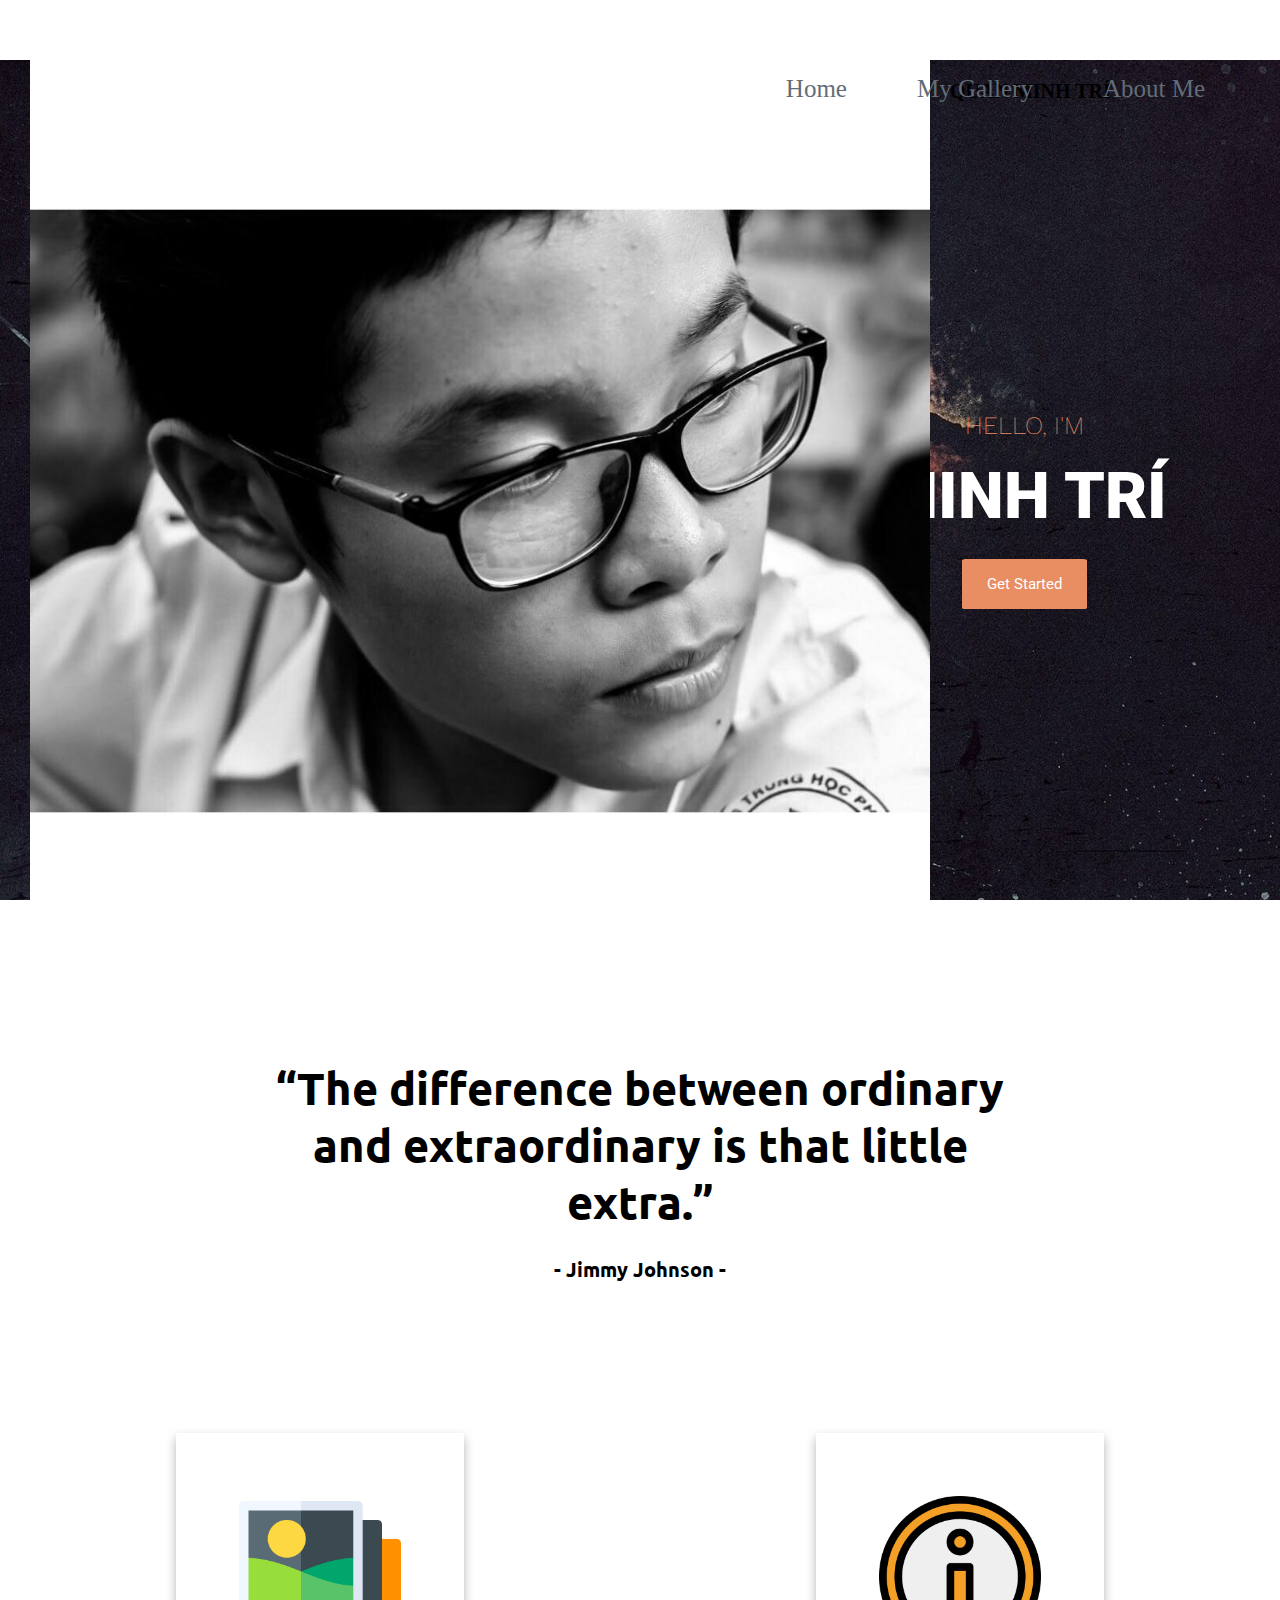
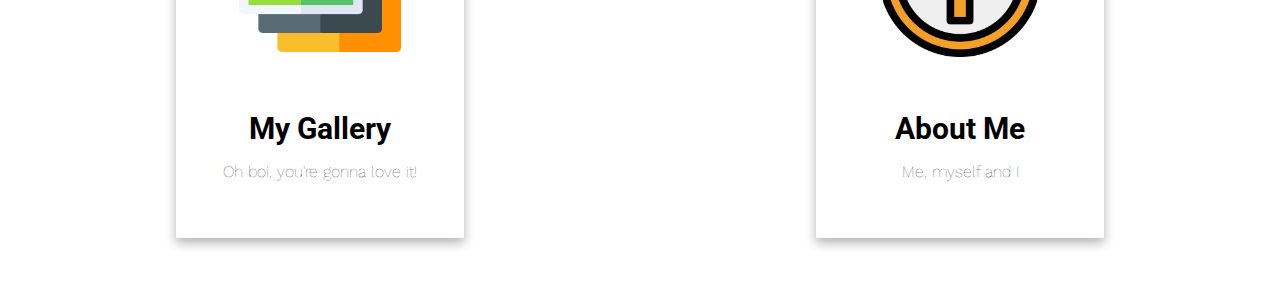
<file: index.html>
<!DOCTYPE html>
<html lang="en" dir="ltr">
<head>
  <meta charset="utf-8">
  <meta name="viewport" content="width=device-width, initial-scale=1.0">
  <link rel="stylesheet" href="indexstyle.css?v=<? echo time(); ?>">
  <link rel="preconnect" href="https://fonts.gstatic.com">
  <link href="https://fonts.googleapis.com/css2?family=Acme&family=Concert+One&family=Roboto:wght@900&family=Ubuntu:ital,wght@1,500&family=Work+Sans&display=swap" rel="stylesheet">
  <title>Selfy Site</title>
</head>
<body>
  <div class="header">
    <div class="logo">
      <img src="images\avatar.jpg" alt="avatar">
      <h3>QUAN MINH TRÍ</h3>
    </div>
    <div class="navbar">
      <nav>
        <ul>
          <li><a href="index.html" id= "Home">Home</a></li>
          <li><a href="mygallery.html">My Gallery</a></li>
          <li><a href="aboutme.html">About Me</a></li>
        </ul>
      </nav>
    </div>
  </div>

  <div class="banner">
    <div class="content">
      <div class="welcome-message">
        <h4>HELLO, I'M</h4> <br>
        <h2>MINH TRÍ</h2>
      </div>
      <div class ="btn">
        <a href="#quote" class="getstartedbtn">Get Started</a>
      </div>
    </div>
  </div>

  <div class="quote" id="quote">
    <div class="quote-content">
      <h2>“The difference between ordinary and extraordinary is that little extra.”</h2>
      <h4>- Jimmy Johnson -</h4>
    </div>
  </div>

  <div class="cards">
    <div class="container">

      <a href="mygallery.html">
        <div class="col-3">
          <div class="col-img">
            <img src="images\galleryicon.png" alt="My Gallery">
          </div>
          <div class="card-text">
            <h3>My Gallery</h3>
            <p>Oh boi, you're gonna love it!</p>
          </div>
        </div>
      </a>

      <a href="aboutme.html">
        <div class="col-3">
          <div class="col-img">
            <img src="images\aboutmeicon.png" alt="About Me">
          </div>
          <div class="card-text">
            <h3>About Me</h3>
            <p>Me, myself and I</p>
          </div>
        </div>
      </a>
    </div>
  </div>

</body>

<footer>

</footer>
</html>
</file>
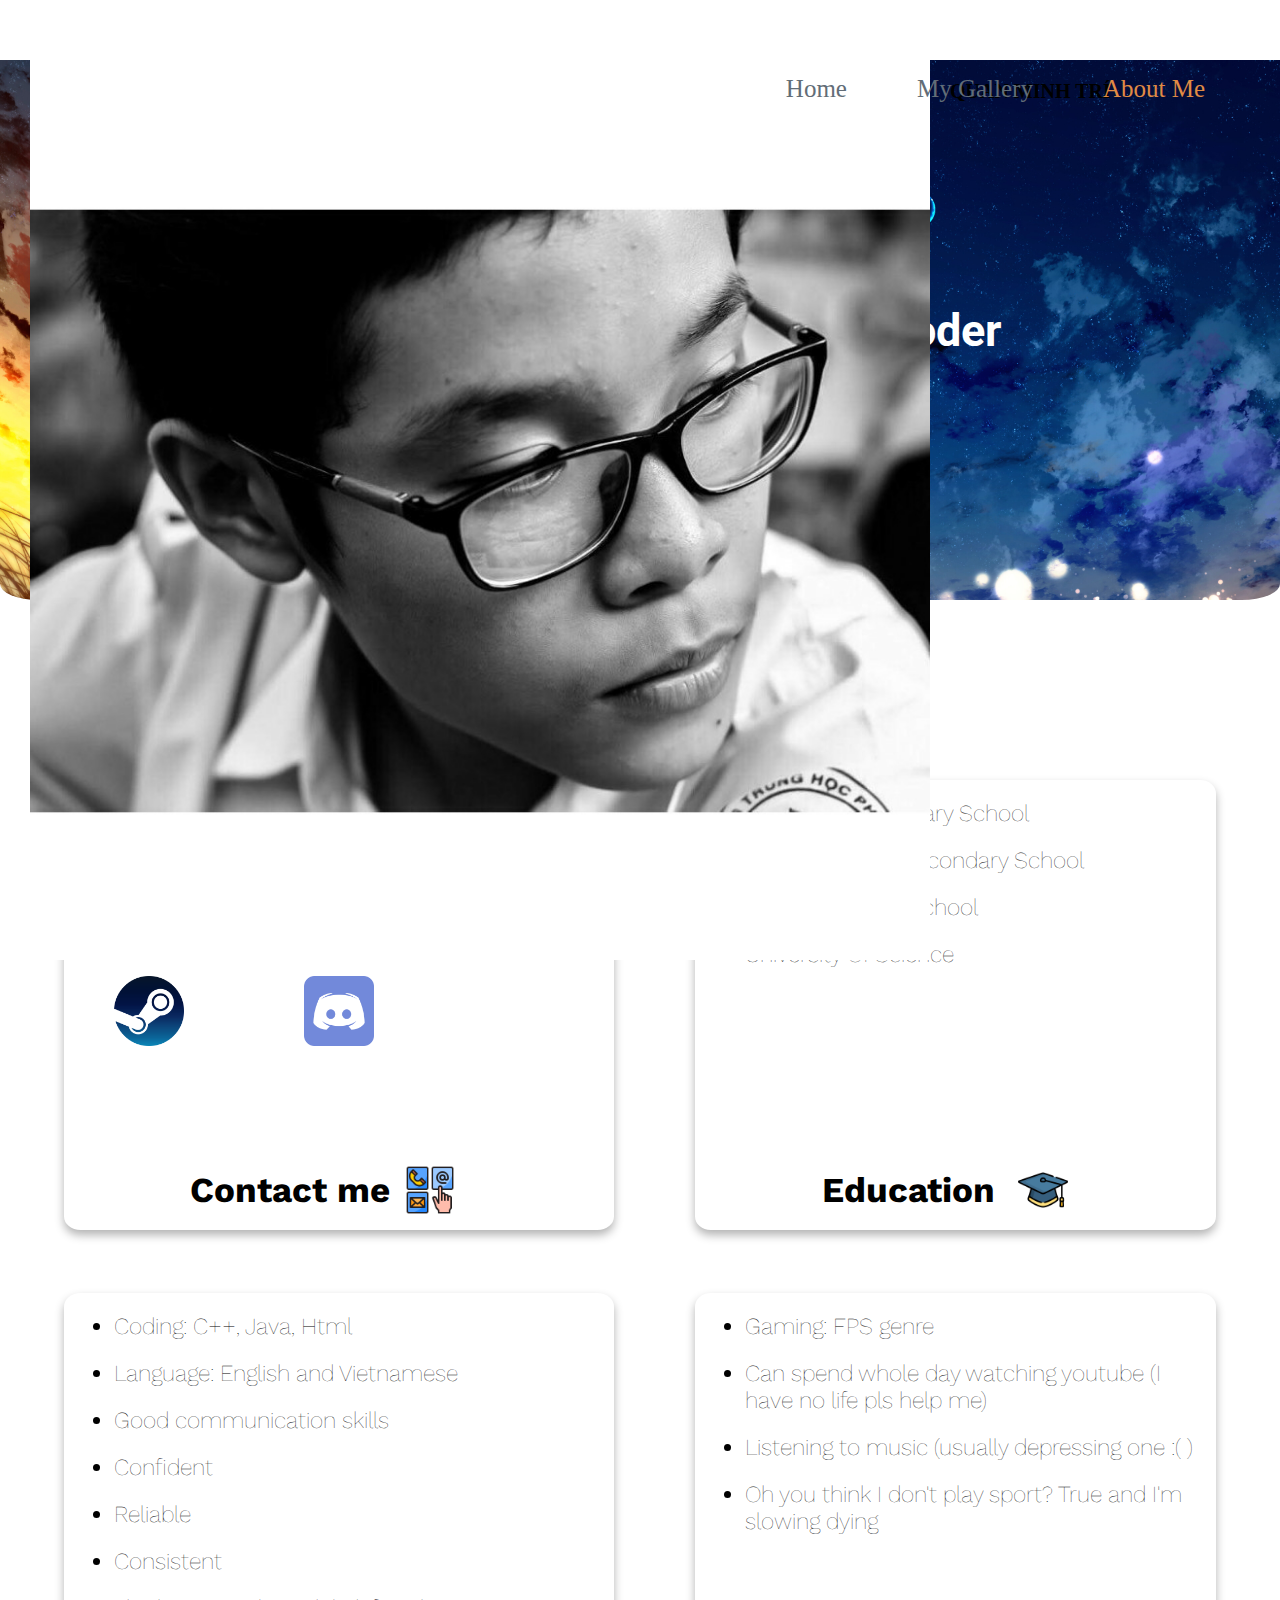
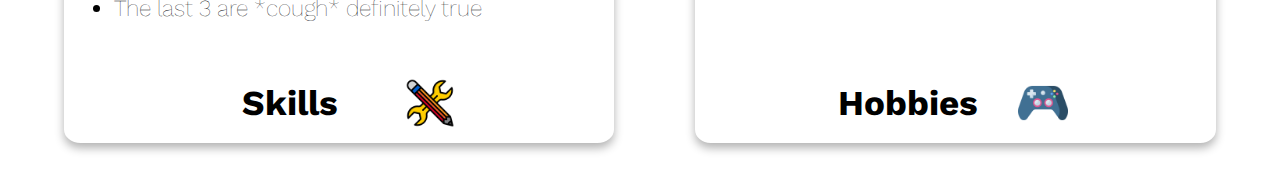
<file: aboutme.html>
<!DOCTYPE html>
<html lang="en" dir="ltr">
<head>
  <meta charset="utf-8">
  <meta name="viewport" content="width=device-width, initial-scale=1.0">
  <link rel="stylesheet" href="aboutmestyle.css?v=<? echo time(); ?>">
  <link rel="preconnect" href="https://fonts.gstatic.com">
  <link rel="preconnect" href="https://fonts.gstatic.com">
  <link rel="preconnect" href="https://fonts.gstatic.com">
  <link rel="preconnect" href="https://fonts.gstatic.com">
  <link rel="preconnect" href="https://fonts.gstatic.com">
  <link href="https://fonts.googleapis.com/css2?family=Acme&family=Concert+One&family=Roboto:wght@900&family=Ubuntu:ital,wght@1,500&family=Work+Sans&display=swap" rel="stylesheet">
  <title>Selfy Site</title>
</head>
<body>
  <div class="header">
    <div class="logo">
      <img src="images\avatar.jpg" alt="avatar">
      <h3>QUAN MINH TRÍ</h3>
    </div>
    <div class="navbar">
      <nav>
        <ul>
          <li><a href="index.html">Home</a></li>
          <li><a href="mygallery.html">My Gallery</a></li>
          <li><a href="aboutme.html" id="AboutMe">About Me</a></li>
        </ul>
      </nav>
    </div>
  </div> <!--end of header-->

  <div class="top-area">
    <div class="banner">
      <div class="banner-content">
        <div class="banner-text">
          <h2>designer</h2>
        </div>
        <div class="banner-avatar">
          <img src="images\avatar.jpg" alt="avatar">
        </div>

        <div class="banner-text">
          <h2>coder</h2>
        </div>
      </div>
    </div>

    <div class="name">
      <h2>Quan Minh Trí</h2>
    </div>
  </div>

  <div class="bottom-area">
    <div class="Personal-information">

      <div class="card">
        <div class="socialmedia">
          <ul>
            <li><a href="https://www.facebook.com/MinhTri2611/">
              <img src="images/facebookicon.png" alt="" height="70px" width="70px">
            </a></li>
            <li><a href="https://www.instagram.com/minhtriquan/">
              <img src="images/instagramicon.png" alt="" height="70px" width="70px">
            </a></li>
            <li><a href="https://www.youtube.com/channel/UCy0FRK_JI0gD_pbXly-SnKQ">
              <img src="images/youtubeicon.png" alt="" height="70px" width="70px">
            </a></li>
            <li><a href="https://steamcommunity.com/id/realtory/">
              <img src="images/steamicon.png" alt="" height="70px" width="70px">
            </a></li>
            <li><a href="https://discordapp.com/users/239620142017937408">
              <img src="images/discordicon.png" alt="" height="70px" width="70px">
            </a></li>
          </ul>
        </div>
        <div class="list-name">
          <div class="list-name-container">
            <h2>Contact me</h2>
            <div class="img-container">


              <img src="images\contactmeicon.png" alt="">
            </div>
          </div>
        </div>
      </div>

      <div class="card">
        <div class="Education">
          <ul>
            <li>International Primary School</li>
            <li>Hoang Van Thu Secondary School</li>
            <li>Le Quy Don Highschool</li>
            <li>University Of Science</li>
          </ul>
        </div>
        <div class="list-name">
          <div class="list-name-container">
            <h2>Education</h2>
            <div class="img-container">
              <img src="images\educationicon.png" alt="">
            </div>
          </div>
        </div>
      </div>

      <div class="card">
        <div class="Skills">
          <ul>
            <li>Coding: C++, Java, Html</li>
            <li>Language: English and Vietnamese</li>
            <li>Good communication skills</li>
            <li>Confident</li>
            <li>Reliable</li>
            <li>Consistent</li>
            <li>The last 3 are *cough* definitely true</li>
          </ul>
        </div>
        <div class="list-name">
          <div class="list-name-container">


            <h2>Skills</h2>
            <div class="img-container">
              <img src="images\skillsicon.png" alt="">
            </div>
          </div>
        </div>
      </div>

      <div class="card">
        <div class="Hobbies">
          <ul>
            <li>Gaming: FPS genre</li>
            <li>Can spend whole day watching youtube (I have no life pls help me)</li>
            <li>Listening to music (usually depressing one :( )</li>
            <li>Oh you think I don't play sport? True and I'm slowing dying</li>
          </ul>
        </div>
        <div class="list-name">
          <div class="list-name-container">
            <h2>Hobbies</h2>
            <div class="img-container">
              <img src="images\hobbiesicon.png" alt="">
            </div>
          </div>
        </div>
      </div>

    </div>
  </div>

</body>
</html>
</file>
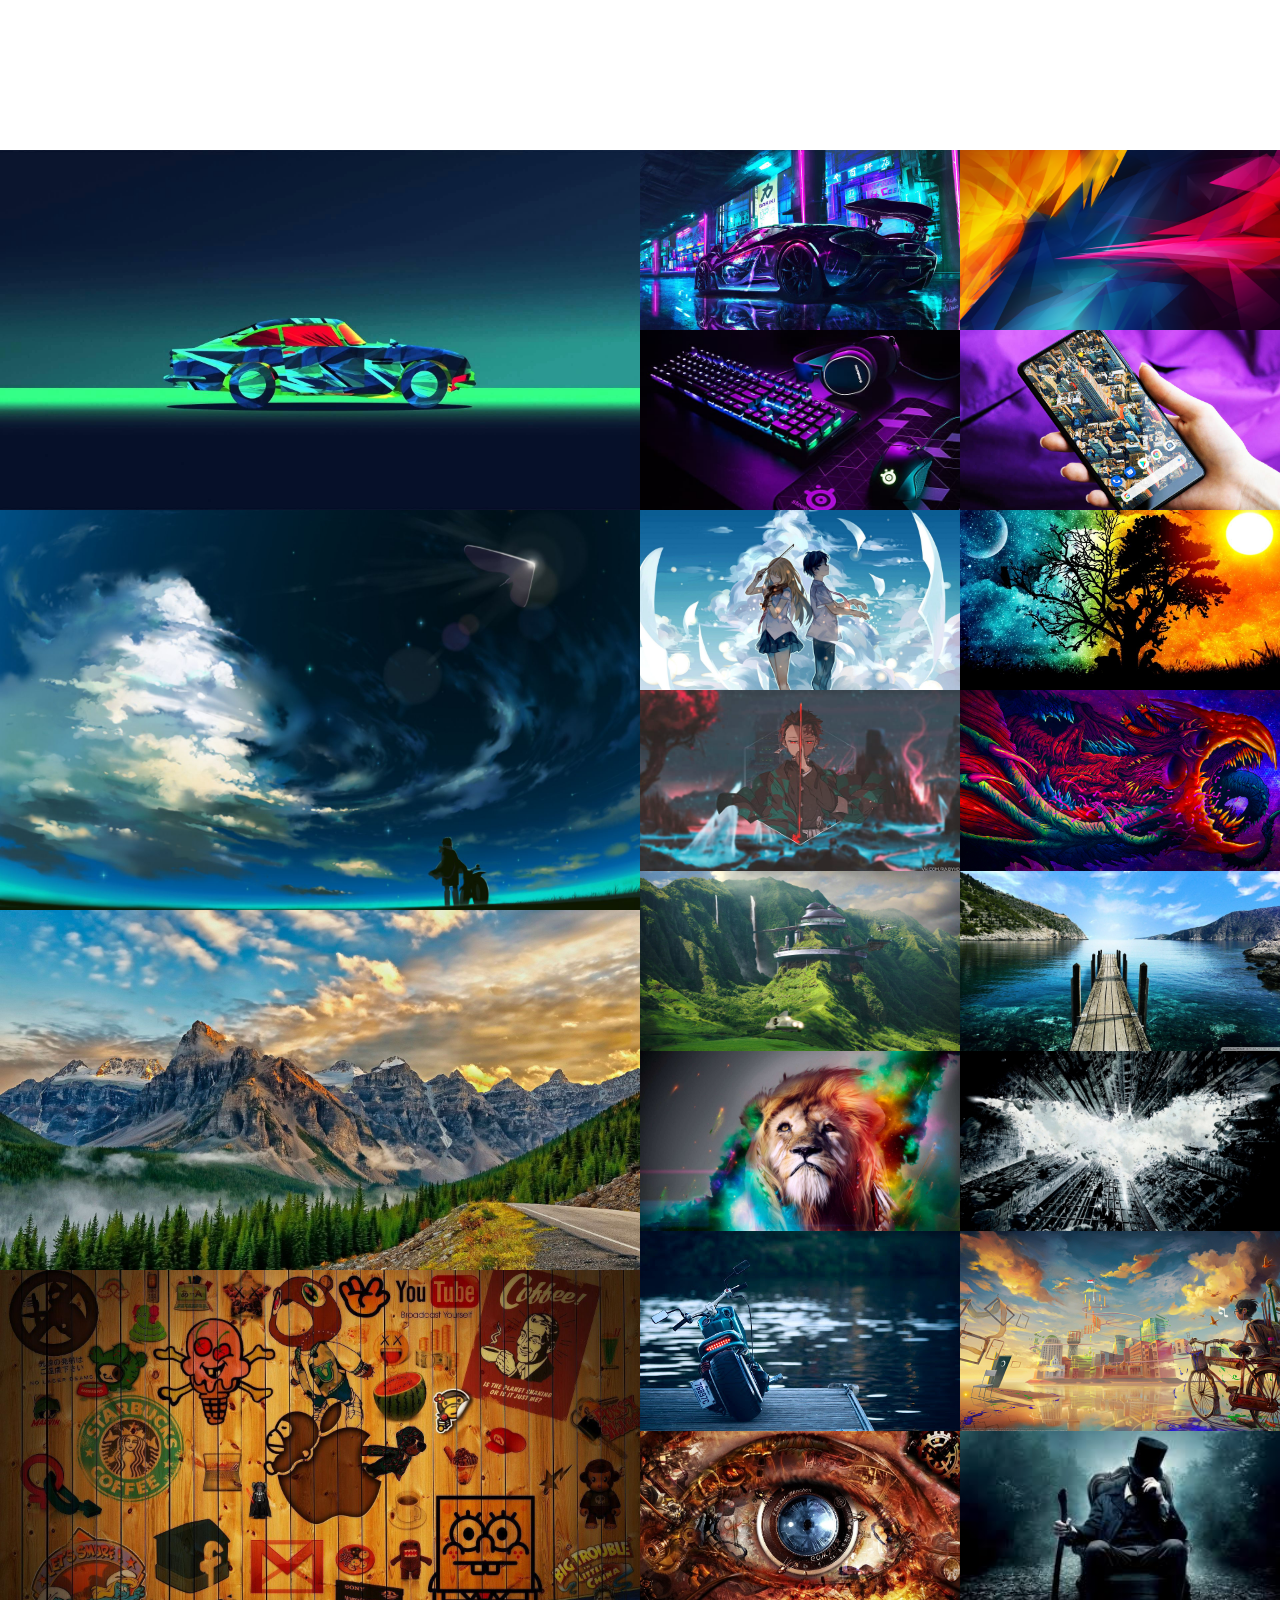
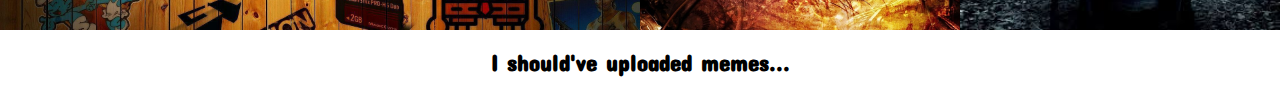
<file: mygallery.html>
<!DOCTYPE html>
<html lang="en" dir="ltr">
<head>
  <meta charset="utf-8">
  <meta name="viewport" content="width=device-width, initial-scale=1.0">
  <link rel="stylesheet" href="mygallerystyle.css?v=<? echo time(); ?>">
  <link rel="preconnect" href="https://fonts.gstatic.com">
  <link href="https://fonts.googleapis.com/css2?family=Acme&family=Concert+One&family=Roboto:wght@900&family=Ubuntu:ital,wght@1,500&family=Work+Sans&display=swap" rel="stylesheet">
  <title>Selfy Site</title>
</head>
<body>
  <div class="header">
    <div class="logo">
      <img src="images\avatar.jpg" alt="avatar">
      <h3>QUAN MINH TRÍ</h3>
    </div>
    <div class="navbar">
      <nav>
        <ul>
          <li><a href="index.html">Home</a></li>
          <li><a href="mygallery.html" id="MyGallery">My Gallery</a></li>
          <li><a href="aboutme.html">About Me</a></li>
        </ul>
      </nav>
    </div>

    <div class="title">
      <h2>Wallpaper goes brrrrrrrrrrt</h2>
    </div>
  </div> <!--end of header-->

  <div class="content">
    <div class="gallery">

      <div class="grid-container-large">
        <div class="grid-item">
          <img src="images\image10.jpg" alt="">
           <div class="overlay">Abstract car</div>
        </div>
        <div class="grid-item">
          <img src="images\image13.jpg" alt="">
          <div class="overlay">Random weeb landscape</div>
        </div>
        <div class="grid-item">
          <img src="images\image5.jpg" alt="">
          <div class="overlay">This is a real landscape</div>
        </div>
        <div class="grid-item">
          <img src="images\image1.jpg" alt="">
          <div class="overlay">Idk what is this but it looks cool</div>
        </div>
      </div>

      <div class="grid-container-small">
        <div class="grid-item">
          <img src="images\image3.jpg" alt="">
          <div class="overlay">Car goes vrooooooom</div>
        </div>
        <div class="grid-item">
          <img src="images\image9.png" alt="">
          <div class="overlay">Background thing</div>
        </div>
        <div class="grid-item">
          <img src="images\image11.jpg" alt="">
          <div class="overlay">Gamers rise up</div>
        </div>
        <div class="grid-item">
          <img src="images\image19.jpg" alt="">
          <div class="overlay">A phone</div>
        </div>
        <div class="grid-item">
          <img src="images\image7.jpg" alt="">
          <div class="overlay">Don't call urself a weeb if u don't know this</div>
        </div>
        <div class="grid-item">
          <img src="images\image14.jpg" alt="">
          <div class="overlay">Tree</div>
        </div>
        <div class="grid-item">
          <img src="images\image12.jpg" alt="">
          <div class="overlay">Covid is still here</div>
        </div>
        <div class="grid-item">
          <img src="images\image15.jpg" alt="">
          <div class="overlay">Rawr</div>
        </div>
        <div class="grid-item">
          <img src="images\image8.jpg" alt="">
          <div class="overlay">Some landspace</div>
        </div>
        <div class="grid-item">
          <img src="images\image6.jpg" alt="">
          <div class="overlay">Another landscape</div>
        </div>
        <div class="grid-item">
          <img src="images\image17.jpg" alt="">
          <div class="overlay">Rawrrrr</div>
        </div>
        <div class="grid-item">
          <img src="images\image18.jpg" alt="">
          <div class="overlay">Is this from spiderman?</div>
        </div>
        <div class="grid-item">
          <img src="images\image16.jpg" alt="">
          <div class="overlay">Bike</div>
        </div>
        <div class="grid-item">
          <img src="images\image2.jpg" alt="">
          <div class="overlay">Bike but is drawn</div>
        </div>
        <div class="grid-item">
          <img src="images\image4.jpg" alt="">
          <div class="overlay">I see what u did there</div>
        </div>
        <div class="grid-item">
          <img src="images\image20.jpg" alt="">
          <div class="overlay">Edgy dude</div>
        </div>
      </div>
    </div>
  </div>

  <div class="end-quote">
    <h2>I should've uploaded memes...</h2>
  </div>
</body>
</html>
</file>
<file: indexstyle.css>
html {
  scroll-behavior: smooth;
}

body {
  margin: 0px 0px 0px 0px;
}

header {
  position: fixed;
  top: 0px;
  width: 100%;
  height: 60px;
  font-family: 'Concert One', cursive;
  background: white;
  box-shadow: 0px 0px 5px 0px #aaaaaa;
}

header img {
  border-radius: 50%;
  height: 50px;
  max-width: 100%;
  align-self: center;
}

.logo {
  display:flex;
  position: absolute;
  left: 30px;
  height: 100%;
}

.logo h3 {
  font-size: 20px;
  margin-left: 20px;
}

.navbar {
  position: absolute;
  right: 5px;
  height: 100%;
}

ul {
  display: flex;
  height: 100%;
  margin: 15px 0px 0px 0px;
}

nav ul li {
  list-style: none;
}

nav ul li a {
  margin-right: 70px;
  text-decoration: none;
  display: block;
  position: relative;
  color: #626D77;
  font-size: 25px;
  transition: color 500ms;
}

.active {
  color: #e08b44;
}

nav ul li a::after {
  position: absolute;
  content: "";
  width: 100%;
  height: 3px;
  top: 32px;
  left: 0;
  background: #4897ad;
  transition: transform 500ms;
  transform: scaleX(0);
  transform-origin: right;
}

nav ul li a:hover {
  color: #e08b44 !important;
}

nav ul li a:hover::after {
  transform: scaleX(1);
  transform-origin: left;
}

.banner {
  background: url(images/bannerbg.jpg);
  height: 100vh;
  background-attachment: fixed;
  background-size: cover;
  background-repeat: no-repeat;
  margin-top: 60px;
  color: white;
  display: flex;
  flex-direction: column;
  justify-content: center;
  align-items: flex-end;
}

.content {
  margin-right: 5%;
  width: 30%;
  text-align: center;
}
.welcome-message h4 {
  font-family: 'Work Sans', sans-serif;
  color: #e98d62;
  font-size: 25px;
  font-weight: 200;
  margin: 0;
}
.welcome-message h2 {
  font-family: 'Roboto', sans-serif;
  font-weight: 900;
  font-size: 65px;
  color: white;
  margin: 0;
}
.getstartedbtn {
  height: 50px;
  width: 125px;
  display: flex;
  flex-direction: column;
  justify-content: center;
  background-color: #e98d62;
  text-decoration: none;
  border-radius: 3%;
  color: white;
  font-size: 15px;
  font-family: 'Roboto', sans-serif;
  transition: box-shadow 500ms, background-color 500ms;
}
.getstartedbtn:hover {
  background-color: #e8672c;
  box-shadow: 0 2px 10px 0 #FF9800;
}
.btn {
  margin-top: 25px;
  display: flex;
  justify-content: center;
}

.quote {
  display: flex;
  flex-direction: row;
  justify-content: center;
  margin: 100px 0px;
}
.quote-content {
  width: 60%;
  text-align: center;
}
.quote h2 {
  font-size: 45px;
  color: black;
  margin: 0px 0px 25px 0px;
  font-family: 'Ubuntu', sans-serif;
}
.quote h4 {
  font-size: 20px;
  color: black;
  margin: 0;
  font-family: 'Ubuntu', sans-serif;
}

.cards {
  margin: 150px 0px 4% 0px;
}
.container {
  display: grid;
  grid-template-columns: 1fr 1fr;
  color: black;
}
.col-3 {
  box-shadow: 0 5px 10px 0 rgba(0,0,0,0.3);
  transition: 500ms;
  height: 45vh;
  text-align: center;
  margin: auto;
  width: 45%;
  text-decoration: none;
}
.col-3:hover {
  box-shadow: 0 22px 32px 0 rgba(0,0,0,0.5);
  text-decoration: none;
}
a {
  color: inherit;
  text-decoration: none;
}

.cards a:visited{
  color: black;
}

.col-img {
  height: 65%;
  width: 80%;
  margin: auto;
}
.col-img img {
  margin-top: 5%;
  object-fit: contain;
  height: 100%;
  width: 70%;
}
.card-text {
  margin-top: 5%;
  padding: 0% 5%;
}
.card-text h3 {
  margin: 0;
  font-family: 'Roboto', sans-serif;
  font-size: 30px;
}
.card-text p {
  font-family: 'Work Sans', sans-serif;
  font-weight: 100;
}

.list-name {
  display: flex
}

.list-name img {
  object-fit: contain;
}

@media only screen and (max-width: 768px) {

  header {
    height: 40px;
  }

  header img {
    height: 30px;
    position: absolute;
    top: 8px;
  }

  .logo {
    display:flex;
    position: absolute;
    left: 10px;
    height: 100%;
  }

  .logo h3 {
    font-size: 8px;
    margin-top: 17px;
    margin-left: 40px;
  }

  .navbar {
    position: absolute;
    right: 0px;
    height: 100%;
  }

  nav ul li {
    list-style: none;
  }

  nav ul li a {
    font-size: 11px;
    margin-right: 15px;
    text-decoration: none;
  }

  .banner {
    margin-top: 40px;
    align-items: flex-start;
  }

  .content {
    margin-left: 5%;
    margin-top: 75%;
    width: 65%;
  }

  .welcome-message h4 {
    font-size: 20px;
  }
  .welcome-message h2 {
    font-size: 50px;
  }
  .getstartedbtn {
    width: 110px;
  }

  .quote {
    margin: 60px 0px;
  }
  .quote-content {
    width: 100%;
  }
  .quote h2 {
    font-size: 25px;
  }
  .quote h4 {
    font-size: 15px;
  }
  .container {
    grid-template-columns: 100%;
    grid-gap: 8%;
    margin-bottom: 10%;
  }
  .cards {
    margin: 60px 0px 8% 0px;
  }

  .col-3 {
    width: 80%;
  }

  .card-text h3 {
    font-size: 25px;
  }
  .card-text p {
    font-size: 15px;
  }
}
</file>
<file: aboutmestyle.css>
body {
  margin: 0px 0px 0px 0px;
}

header {
  position: fixed;
  top: 0px;
  width: 100%;
  height: 60px;
  font-family: 'Concert One', cursive;
  background: white;
  box-shadow: 0px 0px 5px 0px #aaaaaa;
}

header img {
  border-radius: 50%;
  height: 50px;
  max-width: 100%;
  align-self: center;
}

.active {
  color: #e08b44;
}

.logo {
  display:flex;
  position: absolute;
  left: 30px;
  height: 100%;
}

.logo h3 {
  font-size: 20px;
  margin-left: 20px;
}

.navbar {
  position: absolute;
  right: 5px;
  height: 100%;
}

nav ul {
  display: flex;
  height: 100%;
  margin: 15px 0px 0px 0px;
}

nav ul li {
  list-style: none;
}

nav ul li a {
  margin-right: 70px;
  text-decoration: none;
  display: block;
  position: relative;
  color: #626D77;
  font-size: 25px;
  transition: color 500ms;
}

#AboutMe {
  color: #e08b44;
}

nav ul li a::after {
  position: absolute;
  content: "";
  width: 100%;
  height: 3px;
  top: 32px;
  left: 0;
  background: #4897ad;
  transition: transform 500ms;
  transform: scaleX(0);
  transform-origin: right;
}

nav ul li a:hover {
  color: #e08b44 !important;
}
nav ul li a:hover::after {
  transform: scaleX(1);
  transform-origin: left;
}

.banner {
  color: white;
  font-family: 'Roboto', sans-serif;
  background: url(images/aboutmebg.jpg);
  height: 60vh;
  width: 100%;
  background-size: cover;
  background-repeat: no-repeat;
  margin-top: 60px;
  border-bottom-left-radius: 3%;
  border-bottom-right-radius: 3%;
  display: flex;
  justify-content: center;
}

.banner-content {
  display: grid;
  grid-template-columns: 1fr 1fr 1fr;
  grid-gap: 2%;
  width: 70%;
}

.banner-text {
  margin: auto;
  font-size: 30px;
}

.banner-avatar {
  display: flex;
  justify-content: center;
  align-items: center;
}
.banner-avatar img {
  border-radius: 50%;
  height: 250px;
  max-width: 100%;
}

.name {
  font-family: 'Roboto', sans-serif;
  font-size: 30px;
  color: black;
}

.name h2 {
  text-align: center;
}

.Personal-information {
  margin: 7% 5%;
  display: grid;
  grid-template-columns: 1fr 1fr;
  grid-gap: 7%;
  font-family: 'Work Sans', sans-serif;
  font-weight: 100;
}

.card {
  box-shadow: 0 5px 10px 0 rgba(0,0,0,0.3);
  height: 50vh;
  transition: 500ms;
  border-radius: 3%;
  display: grid;
  grid-template-columns: 100%;
  grid-template-rows: 80% 20%;
}

.card:hover {
  box-shadow: 0 22px 32px 0 rgba(0,0,0,0.5);
  text-decoration: none;
}

.list-name {
    display: flex;
    justify-content: center;
}

.list-name-container h2 {
  text-align: center;
}
.list-name-container {
    display: grid;
    width: 60%;
    grid-template-columns: 70% 30%;
}

.img-container {
  width: 50px;
  height: 100%;
}
.img-container img {
  object-fit: contain;
  height: 100%;
  width: 100%;
}
.card li{
  font-size: 23px;
  margin: 20px 10px;
}
.card h2{
  font-size: 35px;
}
.socialmedia ul {
  display: grid;
  grid-gap: 60px;
  grid-template-columns: 1fr 1fr 1fr;
  gri: 40vh;
  margin: 0;
}
.socialmedia ul li {
  list-style: none;
}
.socialmedia ul li a {
  text-decoration: none;
  margin-right: 40px;
  transition: box-shadow 500ms;
}

.socialmedia ul li a:hover {
  box-shadow: 0 10px 20px 0 rgba(0,0,0,0.3);
}

@media only screen and (max-width: 768px) {

  header {
    height: 40px;
  }

  header img {
    height: 30px;
    position: absolute;
    top: 8px;
  }

  .logo {
    display:flex;
    position: absolute;
    left: 10px;
    height: 100%;
  }

  .logo h3 {
    font-size: 8px;
    margin-top: 17px;
    margin-left: 40px;
  }

  .navbar {
    position: absolute;
    right: 0px;
    height: 100%;
  }
  nav ul li {
    list-style: none;
  }

  nav ul li a {
    font-size: 11px;
    margin-right: 15px;
    text-decoration: none;
  }

  .banner {
    color: white;
    font-family: 'Roboto', sans-serif;
    background: url(images/aboutmebg.jpg);
    height: 60vh;
    width: 100%;
    background-size: cover;
    background-repeat: no-repeat;
    margin-top: 40px;
    border-bottom-left-radius: 3%;
    border-bottom-right-radius: 3%;
    display: flex;
    justify-content: center;
  }

  .banner-content {
    display: grid;
    grid-template-columns: 1fr 1fr 1fr;
    grid-gap: 2%;
    width: 100%;
  }

  .banner-text {
    margin: auto;
    font-size: 15px;
  }

  .banner-avatar {
    display: flex;
    justify-content: center;
    align-items: center;
  }
  .banner-avatar img {
    border-radius: 50%;
    height: 120px;
    max-width: 100%;
  }

  .name {
    font-family: 'Roboto', sans-serif;
    font-size: 20px;
    color: black;
  }

  .name h2 {
    font-size: 25px;
    text-align: center;
  }

  .Personal-information {
    margin: 30% 5%;
    grid-template-columns: 100%;
    grid-gap: 5%;
  }

  .card {
    box-shadow: 0 5px 10px 0 rgba(0,0,0,0.3);
    height: 40vh;
    transition: 500ms;
    border-radius: 3%;
    display: grid;
    grid-template-columns: 100%;
    grid-template-rows: 80% 20%;
  }

  .card li{
    font-size: 16px;
    margin: 0;
  }
  .card h2{
    font-size: 23px;
  }

  .socialmedia ul{
    grid-gap: 60px;
    padding: 10px 0px 0px 10px;
  }
  .socialmedia ul li a {
    margin-right: 30px;
  }

  .socialmedia ul li a img {
    height: 40px;
    width: 40px;
  }

  .socialmedia ul li a:hover {
    box-shadow: 0 10px 20px 0 rgba(0,0,0,0.3);
  }

  .img-container {
    width: 30px;
    height: 100%;
  }
}
</file>
<file: mygallerystyle.css>
body {
  margin: 0px 0px 0px 0px;
}

header {
  z-index: 1;
  position: fixed;
  top: 0px;
  width: 100%;
  height: 60px;
  font-family: 'Concert One', cursive;
  background: white;
}

header img {
  border-radius: 50%;
  height: 50px;
  max-width: 100%;
  align-self: center;
}

.active {
  color: #e08b44;
}

.logo {
  display:flex;
  position: absolute;
  left: 30px;
  height: 100%;
}

.logo h3 {
  font-size: 20px;
  margin-left: 20px;
}

.navbar {
  position: absolute;
  right: 5px;
  height: 100%;
}

ul {
  display: flex;
  height: 100%;
  margin: 15px 0px 0px 0px;
}

nav ul li {
  list-style: none;
}

nav ul li a {
  margin-right: 70px;
  text-decoration: none;
  display: block;
  position: relative;
  color: #626D77;
  font-size: 25px;
  transition: color 500ms;
}

#MyGallery {
  color: #e08b44;
}

nav ul li a::after {
  position: absolute;
  content: "";
  width: 100%;
  height: 3px;
  top: 32px;
  left: 0;
  background: #4897ad;
  transition: transform 500ms;
  transform: scaleX(0);
  transform-origin: right;
}

nav ul li a:hover {
  color: #e08b44 !important;
}

nav ul li a:hover::after {
  transform: scaleX(1);
  transform-origin: left;
}

.title {
  position: fixed;
  width: 100%;
  background: white;
  margin-top: 50px;
  color: black;
  text-align: center;
  font-size: 18px;
  font-family: 'Concert One', cursive;
}

.content {
  margin: 150px 0px 0px 0px;
}

.gallery {
  display: flex;
}

.grid-container-large {
  width: 50%;
  display: grid;
  grid-template-columns: 100%;
}

.grid-container-small {
  width: 50%;
  display: grid;
  grid-template-columns: 50% 50%;
}

.grid-item {
  position: relative;
}
.grid-item img {
  display: block;
  object-fit: cover;
  height: 100%;
  width: 100%;
}

.overlay {
  font-family: 'Roboto', sans-serif;
  position: absolute;
  bottom: 0;
  /* background: rgb(0, 0, 0); */
  background: rgba(0, 0, 0, 0.4);
  color: white;
  /* width: 100%; */
  transition: .5s ease;
  opacity:0;
  color: white;
  font-size: 20px;
  padding: 20px;
  text-align: center;
}

.grid-item:hover .overlay {
  opacity: 1;
}

.end-quote {
  text-align: center;
  color: black;
  text-align: center;
  font-size: 15px;
  font-family: 'Concert One', cursive;
}

@media only screen and (max-width: 768px) {

  header {
    height: 40px;
  }

  header img {
    height: 30px;
    position: absolute;
    top: 8px;
  }

  .logo {
    display:flex;
    position: absolute;
    left: 10px;
    height: 100%;
  }

  .logo h3 {
    font-size: 8px;
    margin-top: 17px;
    margin-left: 40px;
  }

  .navbar {
    position: absolute;
    right: 0px;
    height: 100%;
  }

  nav ul li {
    list-style: none;
  }

  nav ul li a {
    font-size: 11px;
    margin-right: 15px;
    text-decoration: none;
  }

  .title {
    margin-top: 40px;
    font-size: 10px;
  }

  .content {
    margin: 70px 0px 0px 0px;
  }

  .gallery {
    display: block;
  }

  .grid-container-large {
    width: 100%;
    grid-template-columns: 100%;
  }

  .grid-container-small {
    width: 100%;
    grid-template-columns: 100%;
  }

  .end-quote {
    font-size: 10px;
  }
}
</file>
